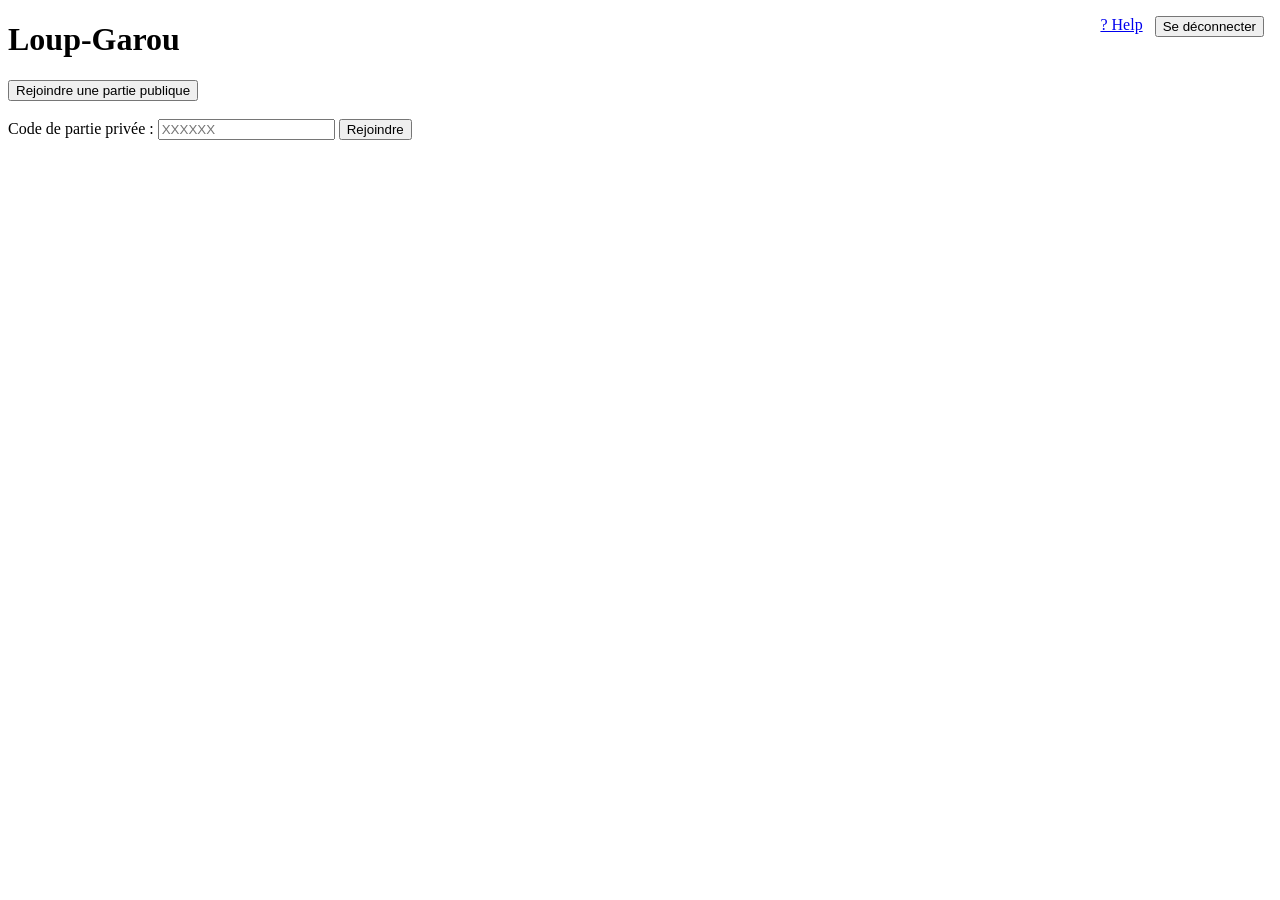
<file: index.html>
<!doctype html>
<html lang="fr">

<head>
    <meta charset="UTF-8" />
    <meta name="viewport" content="width=device-width, initial-scale=1.0" />
    <title>Loup-Garou</title>
</head>

<body>
    <div style="
                position: fixed;
                top: 16px;
                right: 16px;
                display: flex;
                gap: 12px;
            ">
        <span id="emailUser"></span>
        <a href="help.html">? Help</a>
        <button id="btnDeconnexion">Se déconnecter</button>
    </div>

    <div id="container">
        <h1>Loup-Garou</h1>

        <button>Rejoindre une partie publique</button>

        <br /><br />

        <label for="codeInput">Code de partie privée :</label>
        <input type="text" id="codeInput" maxlength="6" placeholder="XXXXXX" />
        <button>Rejoindre</button>
    </div>

    <script type="module">
        import {
            protegerPage,
            getUtilisateur,
            deconnecter,
        } from "js/auth.js";

        // Redirige vers login si pas connecté
        protegerPage();

        // Affiche l'email de l'utilisateur connecté
        getUtilisateur((user) => {
            if (user) {
                document.getElementById("emailUser").textContent =
                    user.email;
            }
        });

        // Bouton déconnexion
        document
            .getElementById("btnDeconnexion")
            .addEventListener("click", deconnecter);
    </script>
</body>

</html>
</file>
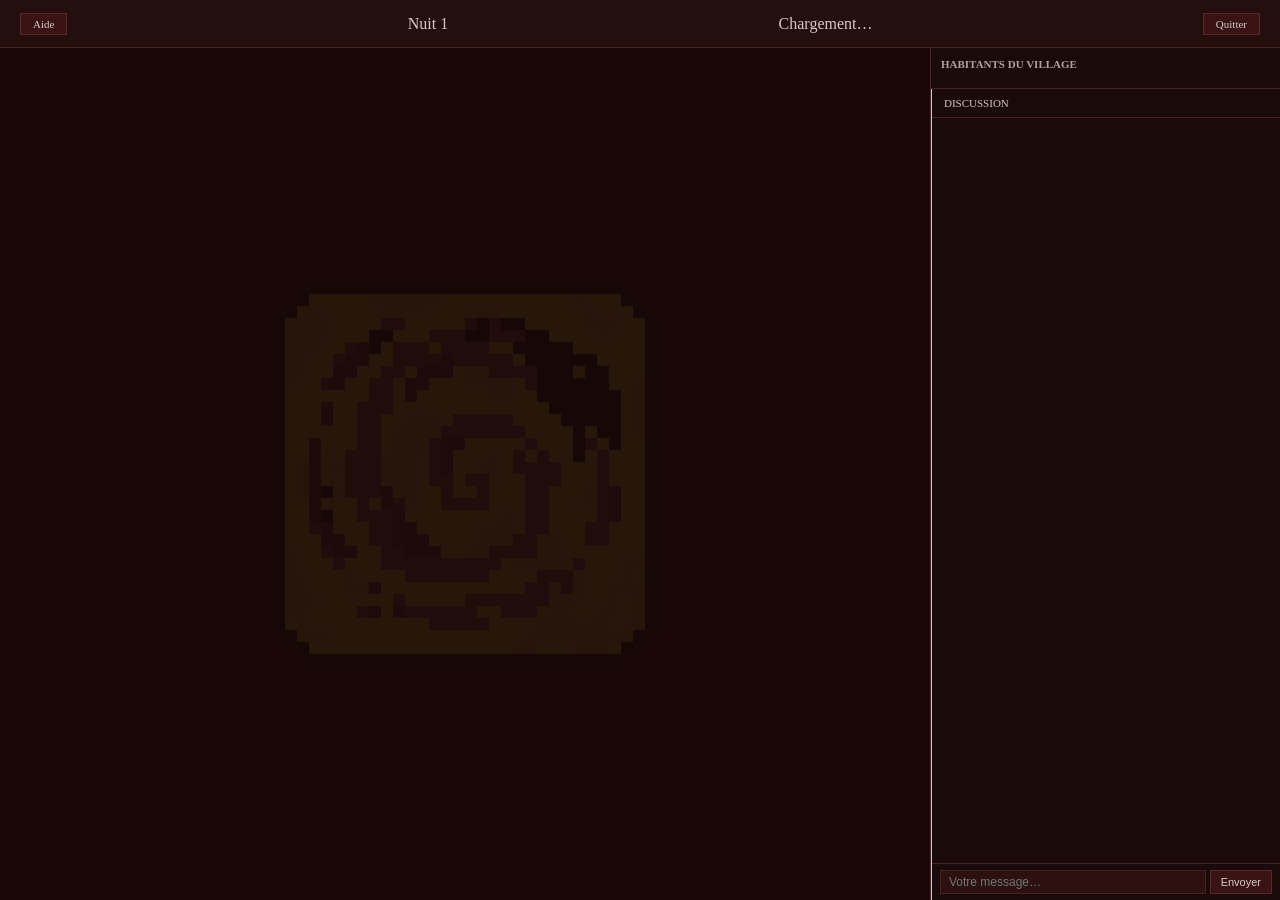
<file: game.html>
<!doctype html>
<html lang="fr">

<head>
    <meta charset="UTF-8" />
    <meta name="viewport" content="width=device-width, initial-scale=1.0" />
    <title>Loup-Garou — Partie</title>
    <link rel="stylesheet" href="css/game.css" />
</head>

<body class="nuit">
    <!-- ── Topbar ───────────────────────────────────────────── -->
    <div id="topbar">
        <button onclick="location.href='help.php'">Aide</button>

        <div id="tour-info">
            <span id="phase-icon"></span>
            <span id="phase-label">Nuit 1</span>
        </div>

        <div id="mon-role-badge">Chargement…</div>
        <button id="btnQuitter">Quitter</button>
    </div>

    <!-- ── Arène ────────────────────────────────────────────── -->
    <div id="arene">
        <div id="table-ronde"></div>

        <!-- Les cartes joueurs sont injectées ici par JS -->

        <!-- Message narrateur au centre -->
        <div id="narrateur-overlay">
            <div class="narr-titre">Le Narrateur</div>
            <div class="narr-texte" id="narr-texte"></div>
            <div id="fin-redirect"></div>
        </div>

        <!-- Countdown avant auto-avancement de phase -->
        <div id="cooldown-timer"></div>

        <!-- Countdown avant lancement automatique du vote du village -->
        <div id="vote-auto-timer"></div>

        <!-- Boutons d'action contextuels -->
        <div id="actions-zone"></div>

        <!-- Panneau rôle spécial -->
        <div id="panneau-role">
            <h2 id="panneau-titre"></h2>
            <p id="panneau-desc"></p>
            <div class="btns" id="panneau-btns"></div>
        </div>
    </div>

    <!-- ── Sidebar ── -->
    <div id="sidebar">
        <div id="liste-vivants">
            <div class="sidebar-header">Habitants du Village</div>
            <div id="joueurs-container"></div>
        </div>

        <!-- ── Chat ── -->
        <div id="chat">
            <div id="chat-header">Discussion</div>
            <div id="chat-messages"></div>
            <div id="chat-input-zone">
                <input type="text" id="chat-input" placeholder="Votre message…" maxlength="200" />
                <button id="chat-send">Envoyer</button>
            </div>
        </div>
    </div>

    </div>
    <!-- Script principal -->
    <script type="module" src="js/game.js"></script>
</body>

</html>
</file>
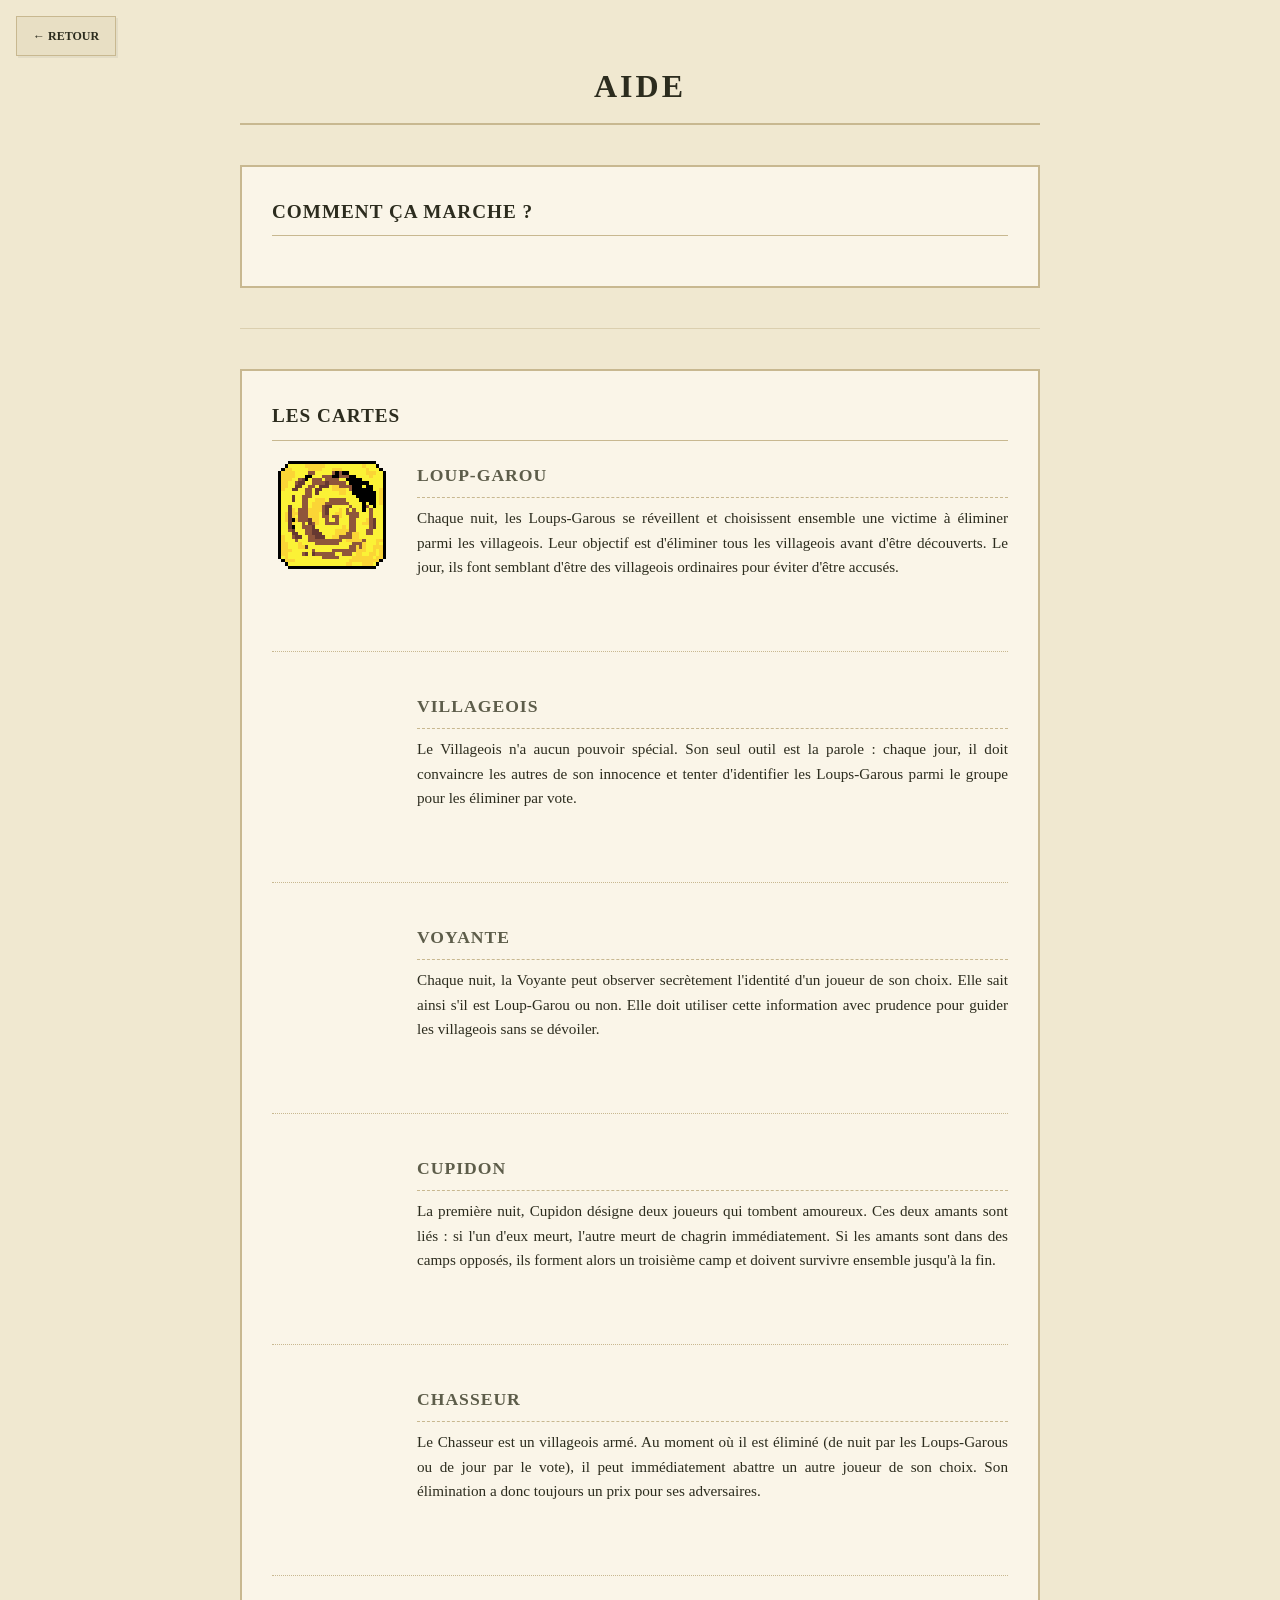
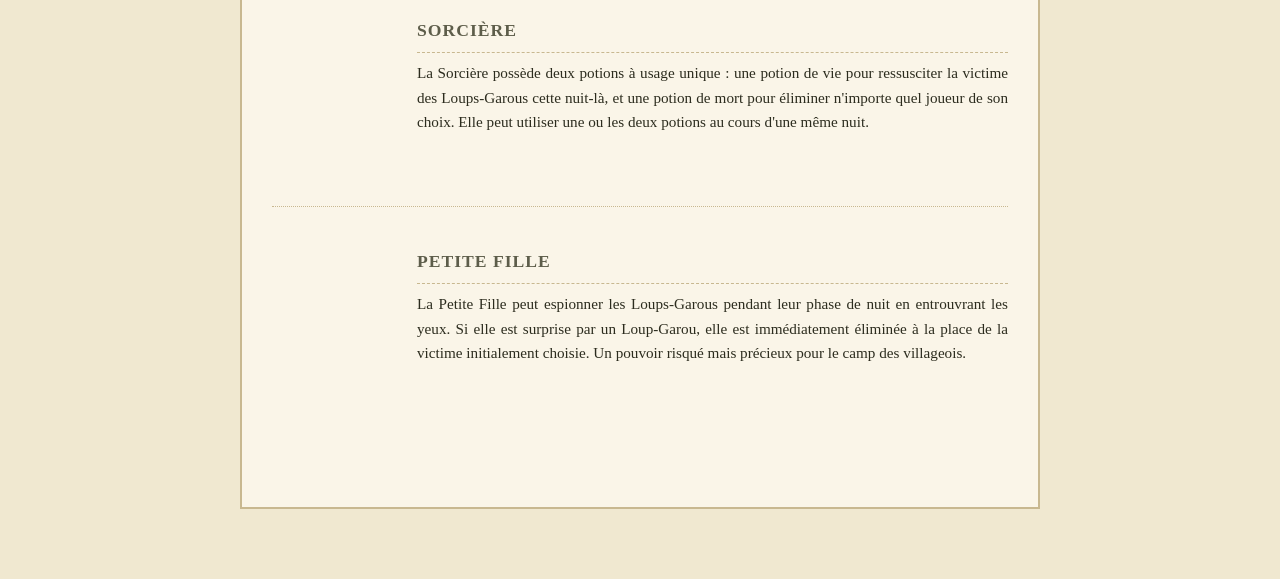
<file: help.html>
<!doctype html>
<html lang="fr">
    <head>
        <meta charset="UTF-8" />
        <meta name="viewport" content="width=device-width, initial-scale=1.0" />
        <title>Aide - Loup-Garou</title>
        <link rel="stylesheet" href="css/help.css" />
    </head>
    <body>
        <div style="position: fixed; top: 16px; left: 16px">
            <a href="index.html">← Retour</a>
        </div>

        <div id="container">
            <h1>Aide</h1>

            <!-- PARTIE 1 : Fonctionnement du site -->
            <section id="fonctionnement">
                <h2>Comment ça marche ?</h2>
                <p><!-- TODO : explication du fonctionnement du site --></p>
            </section>

            <hr />

            <!-- PARTIE 2 : Les cartes -->
            <section id="cartes">
                <h2>Les cartes</h2>

                <div class="carte-bloc">
                    <div class="carte-container" onclick="flip(this)">
                        <div class="carte-inner">
                            <div class="carte-front">
                                <img
                                    src="sprite/backCard.png"
                                    alt="Dos de carte"
                                />
                            </div>
                            <div class="carte-back">
                                <img
                                    src="sprite/loupGarou.png"
                                    alt="Loup-Garou"
                                />
                            </div>
                        </div>
                    </div>
                    <div class="carte-info">
                        <h3>Loup-Garou</h3>
                        <p>
                            Chaque nuit, les Loups-Garous se réveillent et
                            choisissent ensemble une victime à éliminer parmi
                            les villageois. Leur objectif est d'éliminer tous
                            les villageois avant d'être découverts. Le jour, ils
                            font semblant d'être des villageois ordinaires pour
                            éviter d'être accusés.
                        </p>
                    </div>
                </div>

                <div class="carte-bloc">
                    <div class="carte-container" onclick="flip(this)">
                        <div class="carte-inner">
                            <div class="carte-front">
                                <img
                                    src="sprite/backCard.png"
                                    alt="Dos de carte"
                                />
                            </div>
                            <div class="carte-back">
                                <img
                                    src="sprite/villageois.png"
                                    alt="Villageois"
                                />
                            </div>
                        </div>
                    </div>
                    <div class="carte-info">
                        <h3>Villageois</h3>
                        <p>
                            Le Villageois n'a aucun pouvoir spécial. Son seul
                            outil est la parole : chaque jour, il doit
                            convaincre les autres de son innocence et tenter
                            d'identifier les Loups-Garous parmi le groupe pour
                            les éliminer par vote.
                        </p>
                    </div>
                </div>

                <div class="carte-bloc">
                    <div class="carte-container" onclick="flip(this)">
                        <div class="carte-inner">
                            <div class="carte-front">
                                <img
                                    src="sprite/backCard.png"
                                    alt="Dos de carte"
                                />
                            </div>
                            <div class="carte-back">
                                <img src="sprite/voyante.png" alt="Voyante" />
                            </div>
                        </div>
                    </div>
                    <div class="carte-info">
                        <h3>Voyante</h3>
                        <p>
                            Chaque nuit, la Voyante peut observer secrètement
                            l'identité d'un joueur de son choix. Elle sait ainsi
                            s'il est Loup-Garou ou non. Elle doit utiliser cette
                            information avec prudence pour guider les villageois
                            sans se dévoiler.
                        </p>
                    </div>
                </div>

                <div class="carte-bloc">
                    <div class="carte-container" onclick="flip(this)">
                        <div class="carte-inner">
                            <div class="carte-front">
                                <img
                                    src="sprite/backCard.png"
                                    alt="Dos de carte"
                                />
                            </div>
                            <div class="carte-back">
                                <img src="sprite/cupidon.png" alt="Cupidon" />
                            </div>
                        </div>
                    </div>
                    <div class="carte-info">
                        <h3>Cupidon</h3>
                        <p>
                            La première nuit, Cupidon désigne deux joueurs qui
                            tombent amoureux. Ces deux amants sont liés : si
                            l'un d'eux meurt, l'autre meurt de chagrin
                            immédiatement. Si les amants sont dans des camps
                            opposés, ils forment alors un troisième camp et
                            doivent survivre ensemble jusqu'à la fin.
                        </p>
                    </div>
                </div>

                <div class="carte-bloc">
                    <div class="carte-container" onclick="flip(this)">
                        <div class="carte-inner">
                            <div class="carte-front">
                                <img
                                    src="sprite/backCard.png"
                                    alt="Dos de carte"
                                />
                            </div>
                            <div class="carte-back">
                                <img src="sprite/chasseur.png" alt="Chasseur" />
                            </div>
                        </div>
                    </div>
                    <div class="carte-info">
                        <h3>Chasseur</h3>
                        <p>
                            Le Chasseur est un villageois armé. Au moment où il
                            est éliminé (de nuit par les Loups-Garous ou de jour
                            par le vote), il peut immédiatement abattre un autre
                            joueur de son choix. Son élimination a donc toujours
                            un prix pour ses adversaires.
                        </p>
                    </div>
                </div>

                <div class="carte-bloc">
                    <div class="carte-container" onclick="flip(this)">
                        <div class="carte-inner">
                            <div class="carte-front">
                                <img
                                    src="sprite/backCard.png"
                                    alt="Dos de carte"
                                />
                            </div>
                            <div class="carte-back">
                                <img src="sprite/sorciere.png" alt="Sorcière" />
                            </div>
                        </div>
                    </div>
                    <div class="carte-info">
                        <h3>Sorcière</h3>
                        <p>
                            La Sorcière possède deux potions à usage unique :
                            une potion de vie pour ressusciter la victime des
                            Loups-Garous cette nuit-là, et une potion de mort
                            pour éliminer n'importe quel joueur de son choix.
                            Elle peut utiliser une ou les deux potions au cours
                            d'une même nuit.
                        </p>
                    </div>
                </div>

                <div class="carte-bloc">
                    <div class="carte-container" onclick="flip(this)">
                        <div class="carte-inner">
                            <div class="carte-front">
                                <img
                                    src="sprite/backCard.png"
                                    alt="Dos de carte"
                                />
                            </div>
                            <div class="carte-back">
                                <img
                                    src="sprite/petite-fille.png"
                                    alt="Petite Fille"
                                />
                            </div>
                        </div>
                    </div>
                    <div class="carte-info">
                        <h3>Petite Fille</h3>
                        <p>
                            La Petite Fille peut espionner les Loups-Garous
                            pendant leur phase de nuit en entrouvrant les yeux.
                            Si elle est surprise par un Loup-Garou, elle est
                            immédiatement éliminée à la place de la victime
                            initialement choisie. Un pouvoir risqué mais
                            précieux pour le camp des villageois.
                        </p>
                    </div>
                </div>
            </section>
        </div>

        <script src="js/help.js"></script>
    </body>
</html>
</file>
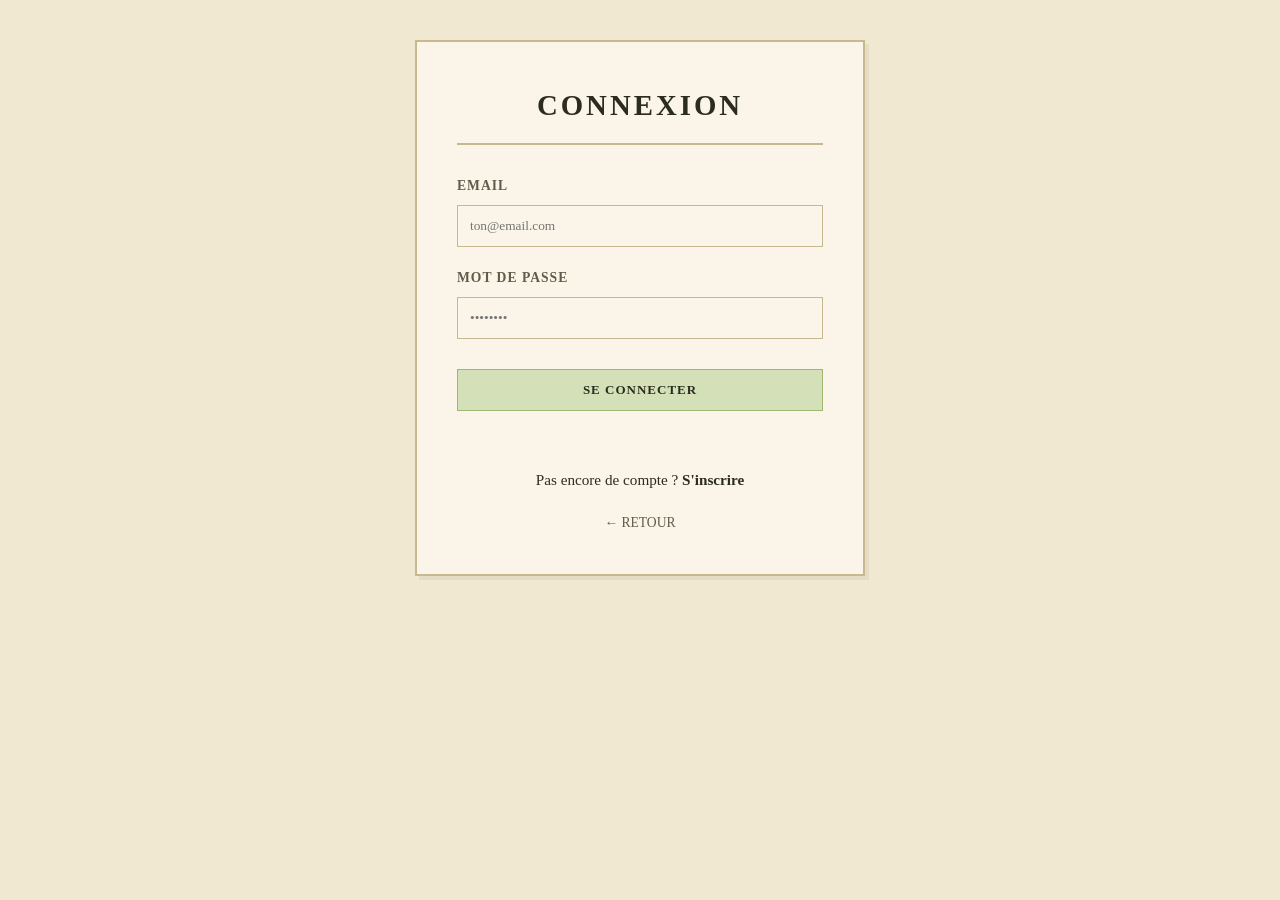
<file: login.html>
<!doctype html>
<html lang="fr">
    <head>
        <meta charset="UTF-8" />
        <meta name="viewport" content="width=device-width, initial-scale=1.0" />
        <title>Connexion - Loup-Garou</title>
        <link rel="stylesheet" href="css/login.css" />
    </head>

    <body>
        <div id="container">
            <h1>Connexion</h1>

            <form action="php/login.php" method="POST" id="formConnexion">
                <label for="email">Email</label>
                <input
                    type="email"
                    id="mail"
                    placeholder="ton@email.com"
                    name="email"
                />

                <label for="motDePasse">Mot de passe</label>
                <input
                    type="password"
                    id="motDePasse"
                    placeholder="••••••••"
                    name="mdp"
                />

                <button id="btnConnexion">Se connecter</button>
            </form>

            <p id="erreur"></p>

            <p>Pas encore de compte ? <a href="register.html">S'inscrire</a></p>
            <a href="index.php">← Retour</a>
        </div>

        <script type="module" src="js/login.js"></script>
    </body>
</html>
</file>
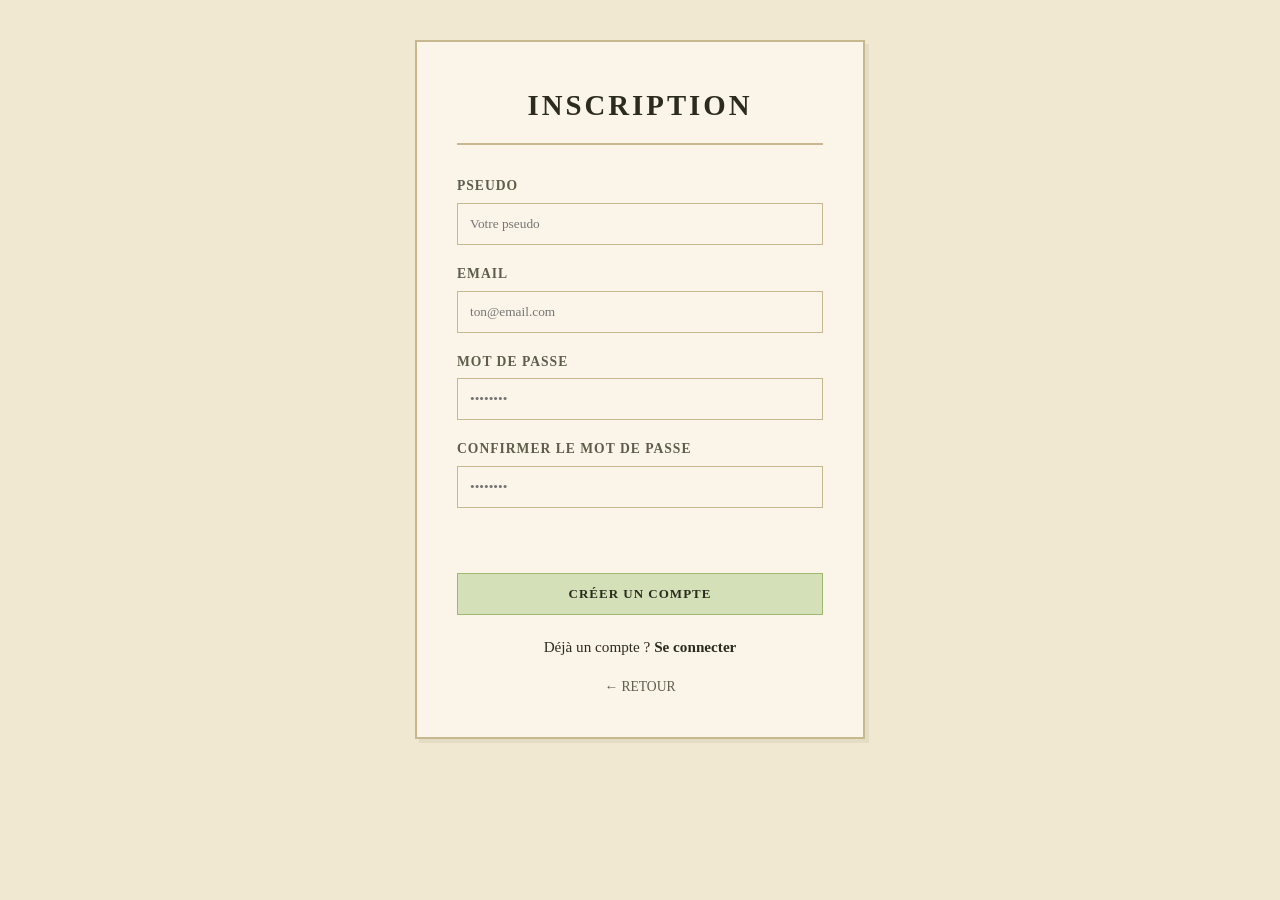
<file: register.html>
<!doctype html>
<html lang="fr">
    <head>
        <meta charset="UTF-8" />
        <meta name="viewport" content="width=device-width, initial-scale=1.0" />
        <title>Inscription - Loup-Garou</title>
        <link rel="stylesheet" href="css/register.css" />
    </head>

    <body>
        <div id="container">
            <h1>Inscription</h1>

            <label for="pseudo">Pseudo</label>
            <input type="text" id="pseudo" placeholder="Votre pseudo" />

            <label for="email">Email</label>
            <input type="email" id="email" placeholder="ton@email.com" />

            <label for="motDePasse">Mot de passe</label>
            <input type="password" id="motDePasse" placeholder="••••••••" />

            <label for="confirmation">Confirmer le mot de passe</label>
            <input type="password" id="confirmation" placeholder="••••••••" />

            <p id="erreur"></p>

            <button id="btnInscription">Créer un compte</button>

            <p>Déjà un compte ? <a href="login.html">Se connecter</a></p>
            <a href="index.php">← Retour</a>
        </div>

        <script type="module" src="js/register.js"></script>
    </body>
</html>
</file>
<file: css/game.css>
:root {
    --card-size: 64px; /* 2× pixel art (sprites 32×32) */
}

*, *::before, *::after {
    box-sizing: border-box;
    margin: 0;
    padding: 0;
}

body {
    font-family: Georgia, serif;
    height: 100vh;
    overflow: hidden;
    display: grid;
    grid-template-columns: 1fr 350px;
    grid-template-rows: 48px 1fr;
    transition: background-color 2s ease;
}

#sidebar {
    grid-row: 2;
    grid-column: 2;
    border-left: 1px solid #ccc;
    display: flex;
    flex-direction: column;
    overflow: hidden;
    background: rgba(0,0,0,0.1);
}

#liste-vivants {
    flex: 0 0 auto;
    max-height: 40%;
    overflow-y: auto;
    border-bottom: 1px solid #ccc;
    padding: 10px;
}

.sidebar-header {
    font-size: 11px;
    font-weight: bold;
    text-transform: uppercase;
    margin-bottom: 8px;
    opacity: 0.8;
}

#joueurs-container .ligne-joueur {
    font-size: 13px;
    padding: 4px 8px;
    margin-bottom: 4px;
    background: rgba(255,255,255,0.05);
    display: flex;
    justify-content: space-between;
    align-items: center;
}

#joueurs-container .ligne-joueur.mort {
    opacity: 0.5;
    text-decoration: line-through;
    color: #e74c3c;
}

#chat {
    flex: 1;
    display: flex;
    flex-direction: column;
    overflow: hidden;
}


/* ── Nuit ── */
body.nuit {
    background-color: #1a0808;
    color: #d8c8c8;
}
body.nuit #topbar {
    background: #240f0f;
    border-color: #4a2020;
    color: #d8c8c8;
}
body.nuit #topbar button {
    background: #3a1414;
    border-color: #5a2828;
    color: #d8c8c8;
}
body.nuit #sidebar {
    background: #1a0a0a;
    border-color: #4a2020;
}
body.nuit #liste-vivants,
body.nuit #chat-header,
body.nuit #chat-input-zone {
    border-color: #4a2020;
}
body.nuit #chat-input {
    background: #2d1010;
    border-color: #4a2020;
    color: #d8c8c8;
}
body.nuit #chat-send {
    background: #3a1414;
    border-color: #5a2828;
    color: #d8c8c8;
}
body.nuit #narrateur-overlay {
    background: #240f0f;
    border-color: #4a2020;
    color: #f0e0e0;
}
body.nuit .btn-action {
    background: #3a1414;
    border-color: #6a2a2a;
    color: #d8c8c8;
}
body.nuit .btn-action:hover {
    background: #4a2020;
}
body.nuit .btn-action.danger {
    border-color: #8b2020;
    color: #e05050;
}
body.nuit .btn-action.danger:hover {
    background: #8b2020;
    color: #fff;
}
body.nuit .btn-action:disabled { opacity: 0.35; cursor: not-allowed; }
body.nuit .msg-auteur { color: #cc8888; }

/* ── Jour ── */
body.jour {
    background-color: #f0e8d0;
    color: #2c2c1e;
}
body.jour #topbar {
    background: #e8dfc4;
    border-color: #c8b890;
}
body.jour #topbar button {
    background: #e0d6b8;
    border-color: #b8a070;
    color: #2c2c1e;
}
body.jour #topbar button:hover {
    background: #cfc49e;
}
body.jour #sidebar {
    background: #ede4ca;
    border-color: #c8b890;
}
body.jour #liste-vivants,
body.jour #chat-header,
body.jour #chat-input-zone {
    border-color: #c8b890;
}
body.jour #chat-input {
    background: #faf5e8;
    border-color: #c8b890;
    color: #2c2c1e;
}
body.jour #narrateur-overlay {
    background: #faf5e8;
    border-color: #a89060;
    color: #2c2c1e;
}

/* ── Topbar ── */
#topbar {
    grid-column: 1 / 3;
    display: flex;
    align-items: center;
    justify-content: space-between;
    padding: 0 20px;
    border-bottom: 1px solid #ccc;
}

#topbar button {
    border: 1px solid #999;
    background: #e8e8e8;
    color: #222;
    font-size: 11px;
    font-family: Georgia, serif;
    padding: 4px 12px;
    cursor: pointer;
}
#topbar button:hover {
    background: #d0d0d0;
}

#tour-info {
    display: flex;
    align-items: center;
    gap: 10px;
}

/* ── Cartes ── */
.carte-joueur {
    position: absolute;
    width: var(--card-size);
    height: var(--card-size);
    transform: translate(-50%, -50%);
    cursor: pointer;
    transition: left 0.5s cubic-bezier(0.25, 1, 0.5, 1),
                top  0.5s cubic-bezier(0.25, 1, 0.5, 1),
                opacity 0.3s ease;
    z-index: 10;
    perspective: 800px;
}

.carte-joueur .pseudo {
    position: absolute;
    top: -22px;
    left: 50%;
    transform: translateX(-50%);
    background: rgba(0,0,0,0.6);
    padding: 2px 6px;
    font-size: 12px;
    color: #fff;
    pointer-events: none;
    white-space: nowrap;
}

.carte-inner {
    position: relative;
    width: var(--card-size);
    height: var(--card-size);
    /* pas de transition CSS : le flip est géré intégralement par flipCarte() en JS */
    transform-style: preserve-3d;
}


.flipped .carte-inner {
    transform: rotateY(180deg);
}

    .face {
        position: absolute;
        width: 100%;
        height: 100%;
        backface-visibility: hidden;
        -webkit-backface-visibility: hidden;
        overflow: hidden;
        /* removed solid border for cleaner look */
        border: none;
    }

.front { 
    background: #2c3e50; 
    border: 2px solid #34495e;
}

.back { 
    background: #fdfdfd; 
    transform: rotateY(180deg); 
    border: 2px solid #ddd;
}

.face img {
    width: 100%;
    height: 100%;
    display: block;
    /* rendu pixel-perfect pour le pixel art */
    image-rendering: pixelated;
    image-rendering: -moz-crisp-edges;
    image-rendering: crisp-edges;
}

.carte-joueur.mort { opacity: 0.5; filter: grayscale(0.8); }

/* Propre carte : épinglée en bas au centre, z-index élevé, bordure dorée */
.carte-joueur.ma-carte {
    z-index: 100;
    cursor: default;
}
.carte-joueur.ma-carte .carte-inner {
    outline: 2px solid rgba(255, 215, 0, 0.8);
}

.carte-joueur.selected .carte-inner {
    outline: 3px solid #f1c40f;
}

/* Cible valide : lift au hover, sans changement de couleur */
.carte-joueur.cible-valide:hover .carte-inner {
    transform: translateY(-4px);
}

/* Cible invalide : opacité réduite, curseur interdit */
.carte-joueur.cible-invalide {
    opacity: 0.45;
    cursor: not-allowed;
}

/* Allié (amant, loup identifié) : outline blanc discret */
.carte-joueur.est-allie .carte-inner {
    outline: 2px solid rgba(255, 255, 255, 0.5);
}

/* Victime de nuit (vue par la sorcière) : opacité pulsante */
.carte-joueur.est-victime .carte-inner {
    animation: pulse-victime 1.2s ease-in-out infinite;
}
@keyframes pulse-victime {
    0%, 100% { opacity: 1; }
    50%       { opacity: 0.4; }
}

.vote-badge {
    position: absolute;
    top: -8px;
    right: -8px;
    background: #e74c3c;
    color: white;
    width: 22px;
    height: 22px;
    display: none;
    align-items: center;
    justify-content: center;
    font-size: 12px;
    font-weight: bold;
    border: 2px solid #fff;
    z-index: 5;
}

/* ── Arène ── */
#arene {
    position: relative;
    overflow: hidden;
}

/* Dos de carte en grand au centre de l'arène, même couleur que le fond */
#arene::before {
    content: '';
    position: absolute;
    top: 50%;
    left: 50%;
    transform: translate(-50%, -50%);
    width: 384px;   /* 12× — multiple entier de 32px */
    height: 384px;
    background-image: url('../sprite/backCard.png');
    background-size: 100% 100%;
    image-rendering: pixelated;
    image-rendering: -moz-crisp-edges;
    image-rendering: crisp-edges;
    opacity: 0.06;
    pointer-events: none;
    z-index: 0;
}

#table-ronde { display: none; }

/* ── Narrateur ── */
#narrateur-overlay {

    position: absolute;
    top: 50%;
    left: 50%;
    transform: translate(-50%, -50%);
    background: #fff;
    border: 1px solid #000;
    padding: 14px 24px;
    max-width: 460px;
    text-align: center;
    pointer-events: none;
    z-index: 20;
    opacity: 0;
    transition: opacity 0.3s;
}
#narrateur-overlay.visible { opacity: 1; }
#narrateur-overlay .narr-titre { font-size: 10px; text-transform: uppercase; margin-bottom: 4px; }
#narrateur-overlay .narr-texte { font-size: 15px; font-style: italic; }

/* ── Chat ── */
#chat {
    border-left: 1px solid #ccc;
    display: flex;
    flex-direction: column;
    overflow: hidden;
}

#chat-header {
    padding: 8px 12px;
    border-bottom: 1px solid #ccc;
    font-size: 11px;
    text-transform: uppercase;
}

#chat-messages {
    flex: 1;
    overflow-y: auto;
    padding: 8px;
    display: flex;
    flex-direction: column;
    gap: 4px;
}

.msg { display: flex; flex-direction: column; gap: 1px; }
.msg .msg-auteur { font-size: 10px; font-weight: bold; }
.msg .msg-texte { font-size: 12px; }
.msg.moi .msg-texte { font-style: italic; }

#chat-input-zone {
    padding: 6px 8px;
    border-top: 1px solid #ccc;
    display: flex;
    gap: 4px;
}

#chat-input {
    flex: 1;
    border: 1px solid #ccc;
    padding: 4px 8px;
    font-size: 12px;
    outline: none;
}

#chat-send {
    border: 1px solid #ccc;
    background: #eee;
    padding: 4px 10px;
    cursor: pointer;
    font-size: 11px;
}

/* ── Actions ── */
#actions-zone {
    position: absolute;
    bottom: 16px;
    left: 50%;
    transform: translateX(-50%);
    display: flex;
    gap: 6px;
    z-index: 15;
}

#cooldown-timer {
    position: absolute;
    bottom: 60px;
    left: 50%;
    transform: translateX(-50%);
    font-size: 11px;
    opacity: 0.65;
    color: #666;
    text-align: center;
    z-index: 15;
    white-space: nowrap;
    pointer-events: none;
}
body.nuit #cooldown-timer { color: #b89090; }
body.jour #cooldown-timer { color: #666644; }

#vote-auto-timer {
    position: absolute;
    bottom: 80px;
    left: 50%;
    transform: translateX(-50%);
    font-size: 13px;
    font-weight: 600;
    opacity: 0.85;
    color: #886622;
    text-align: center;
    z-index: 15;
    white-space: nowrap;
    pointer-events: none;
}

.btn-action {
    border: 1px solid #000;
    background: #fff;
    font-size: 11px;
    padding: 5px 14px;
    cursor: pointer;
}
.btn-action:hover { background: #eee; }
.btn-action:disabled { opacity: 0.45; cursor: not-allowed; }
.btn-action.danger { border-color: red; color: red; }
.btn-action.danger:hover { background: red; color: #fff; }

/* ── Panneau rôle ── */
#panneau-role {
    position: absolute;
    top: 50%;
    left: 50%;
    transform: translate(-50%, -50%);
    background: #fff;
    border: 1px solid #000;
    padding: 20px 28px;
    min-width: 320px;
    text-align: center;
    z-index: 30;
    display: none;
}
#panneau-role.visible { display: block; }
#panneau-role h2 { font-size: 13px; margin-bottom: 10px; }
#panneau-role p { font-size: 13px; margin-bottom: 14px; font-style: italic; }
#panneau-role .btns { display: flex; gap: 6px; justify-content: center; flex-wrap: wrap; }

/* ── Fin de partie — countdown ── */
#fin-redirect {
    font-size: 11px;
    opacity: 0.65;
    margin-top: 8px;
    color: inherit;
}

/* ── Responsive tablette (≤ 900px) ── */
@media (max-width: 900px) {
    :root { --card-size: 64px; }
    body { grid-template-columns: 1fr; grid-template-rows: 48px 1fr 260px; }
    #sidebar {
        grid-column: 1;
        grid-row: 3;
        border-left: none;
        border-top: 1px solid #ccc;
        flex-direction: row;
    }
    #liste-vivants {
        flex: 1;
        border-bottom: none;
        border-right: 1px solid #ccc;
    }
    #chat { flex: 1.5; }
    #topbar { grid-column: 1; }
}

/* ── Responsive mobile (≤ 600px) ── */
@media (max-width: 600px) {
    :root { --card-size: 48px; }
    body { grid-template-rows: auto 1fr 240px; }

    /* Topbar : empile sur deux lignes si besoin */
    #topbar {
        padding: 4px 10px;
        flex-wrap: wrap;
        gap: 4px;
        height: auto;
        min-height: 48px;
    }
    #topbar button {
        padding: 6px 12px;
        font-size: 12px;
        min-height: 36px;
    }
    #tour-info { font-size: 12px; }
    #mon-role-badge { font-size: 12px; }

    /* Cartes */
    .carte-joueur .pseudo { font-size: 9px; top: -18px; }

    /* Narrateur */
    #narrateur-overlay {
        width: calc(100% - 24px);
        max-width: none;
        padding: 10px 14px;
    }

    /* Panneau rôle */
    #panneau-role {
        min-width: unset;
        width: calc(100% - 24px);
        padding: 16px;
    }

    /* Boutons d'action : plus grands pour le tactile */
    .btn-action {
        padding: 10px 18px;
        font-size: 13px;
        min-height: 44px;
    }

    /* Chat : input plus grand pour le tactile */
    #chat-input {
        font-size: 16px; /* évite le zoom iOS */
        padding: 8px;
        min-height: 40px;
    }
    #chat-send {
        padding: 8px 14px;
        min-height: 40px;
        font-size: 13px;
    }

    /* Sidebar */
    #liste-vivants { max-height: 100%; }
}
</file>
<file: css/help.css>
.carte-bloc {
    display: flex;
    align-items: flex-start;
    gap: 20px;
    margin-bottom: 32px;
}

.carte-info h3 {
    margin: 0 0 8px 0;
}

.carte-info p {
    margin: 0;
}

/* Flip */
.carte-container {
    width: 96px;
    height: 96px;
    perspective: 600px;
    cursor: pointer;
    flex-shrink: 0;
}

.carte-inner {
    width: 100%;
    height: 100%;
    position: relative;
    transform-style: preserve-3d;
    transition: transform 0.5s ease;
}

.carte-container.flipped .carte-inner {
    transform: rotateY(180deg);
}

.carte-front,
.carte-back {
    position: absolute;
    width: 100%;
    height: 100%;
    backface-visibility: hidden;
}

.carte-front img,
.carte-back img {
    image-rendering: pixelated;
    width: 96px;
    height: 96px;
}

.carte-back {
    transform: rotateY(180deg);
}










/* ── BASE & THEME (Identique à l'index) ── */
body {
    font-family: Georgia, serif;
    background-color: #f0e8d0;
    color: #2c2c1e;
    margin: 0;
    padding: 40px 20px;
    display: flex;
    flex-direction: column;
    align-items: center;
    line-height: 1.6;
}

/* ── BARRE DE RETOUR (Adaptée de la barre utilisateur) ── */
div[style*="position: fixed"] {
    background: #e8dfc4;
    border: 1px solid #c8b890;
    padding: 8px 16px;
    font-size: 14px;
    box-shadow: 2px 2px 0px rgba(0, 0, 0, 0.05);
    z-index: 1000;
}

div[style*="position: fixed"] a {
    color: #2c2c1e;
    text-decoration: none;
    font-weight: bold;
    text-transform: uppercase;
    font-size: 12px;
}

div[style*="position: fixed"] a:hover {
    border-bottom: 1px solid #2c2c1e;
}

/* ── TITRES & SECTIONS ── */
#container {
    width: 100%;
    max-width: 800px;
}

h1 {
    text-align: center;
    text-transform: uppercase;
    letter-spacing: 3px;
    border-bottom: 2px solid #c8b890;
    padding-bottom: 10px;
    margin-bottom: 40px;
}

section {
    width: 100%;
    background: #faf5e8;
    border: 2px solid #c8b890;
    padding: 30px;
    margin-bottom: 30px;
    box-sizing: border-box;
}

h2,
h3 {
    text-transform: uppercase;
    letter-spacing: 1px;
    margin-top: 0;
    margin-bottom: 20px;
    border-bottom: 1px solid #c8b890;
    padding-bottom: 8px;
    font-size: 1.2rem;
}

hr {
    border: none;
    height: 1px;
    background: #c8b890;
    margin: 40px 0;
    opacity: 0.5;
}

/* ── SYSTEME DE CARTES (FLIP ANIMATION) ── */

.carte-bloc {
    display: flex;
    align-items: flex-start;
    gap: 25px;
    margin-bottom: 40px;
    padding-bottom: 20px;
    border-bottom: 1px dotted #c8b890;
}

.carte-bloc:last-child {
    border-bottom: none;
}

/* Conteneur de la carte (Perspective) */
.carte-container {
    width: 120px;
    height: 170px;
    perspective: 1000px;
    cursor: pointer;
    flex-shrink: 0;
    /* Empêche la carte de s'écraser */
}

/* Structure interne pour l'animation */
.carte-inner {
    position: relative;
    width: 100%;
    height: 100%;
    text-align: center;
    transition: transform 0.6s cubic-bezier(0.4, 0, 0.2, 1);
    transform-style: preserve-3d;
}

/* Classe ajoutée par le JS au clic */
.carte-container.flipped .carte-inner {
    transform: rotateY(180deg);
}

.carte-back {
    transform: rotateY(180deg);
    background: #faf5e8;
}

.carte-container img {
    width: 90%;
    height: auto;
    image-rendering: pixelated;
    /* Pour garder le style Pixel Art net */
}

/* Informations sur le rôle */
.carte-info {
    flex: 1;
}

.carte-info h3 {
    color: #5d5d4a;
    border-bottom-style: dashed;
    font-size: 1.1rem;
}

.carte-info p {
    margin: 0;
    font-size: 0.95rem;
    text-align: justify;
}

/* ── RESPONSIVE ── */
@media (max-width: 600px) {
    .carte-bloc {
        flex-direction: column;
        align-items: center;
        text-align: center;
    }

    .carte-info p {
        text-align: center;
    }

    div[style*="position: fixed"] {
        position: relative !important;
        top: 0 !important;
        left: 0 !important;
        margin-bottom: 20px;
        width: 100%;
        text-align: center;
    }
}
</file>
<file: css/login.css>
/* ── BASE & THEME (Inspiré de index/help) ── */
body {
    font-family: Georgia, serif;
    background-color: #f0e8d0;
    color: #2c2c1e;
    margin: 0;
    padding: 40px 20px;
    display: flex;
    flex-direction: column;
    align-items: center;
    line-height: 1.6;
}

/* ── CONTENEUR PRINCIPAL ── */
#container {
    width: 100%;
    max-width: 450px;
    /* Plus étroit pour un formulaire de connexion */
    background: #faf5e8;
    border: 2px solid #c8b890;
    padding: 40px;
    box-sizing: border-box;
    box-shadow: 4px 4px 0px rgba(0, 0, 0, 0.05);
}

/* ── TITRE ── */
h1 {
    text-align: center;
    text-transform: uppercase;
    letter-spacing: 3px;
    border-bottom: 2px solid #c8b890;
    padding-bottom: 15px;
    margin-top: 0;
    margin-bottom: 30px;
    font-size: 1.8rem;
}

/* ── FORMULAIRE ── */
form {
    display: flex;
    flex-direction: column;
}

label {
    display: block;
    margin-bottom: 8px;
    font-weight: bold;
    text-transform: uppercase;
    font-size: 0.85rem;
    letter-spacing: 1px;
    color: #5d5d4a;
}

input[type="email"],
input[type="password"] {
    background: #faf5e8;
    border: 1px solid #c8b890;
    padding: 12px;
    font-family: Georgia, serif;
    color: #2c2c1e;
    width: 100%;
    box-sizing: border-box;
    margin-bottom: 20px;
    outline: none;
    transition: all 0.2s;
}

input[type="email"]:focus,
input[type="password"]:focus {
    border-color: #a89060;
    background: #fff;
    box-shadow: inset 0 1px 3px rgba(0, 0, 0, 0.1);
}

/* ── BOUTON ── */
button {
    font-family: Georgia, serif;
    background: #d4e0b8;
    /* Vert léger comme le bouton 'Créer' d'index */
    border: 1px solid #a0b870;
    color: #2c2c1e;
    padding: 12px 20px;
    cursor: pointer;
    text-transform: uppercase;
    font-weight: bold;
    font-size: 13px;
    letter-spacing: 1px;
    transition: all 0.2s;
    margin-top: 10px;
}

button:hover {
    background: #c5d4a4;
    border-color: #8fa85d;
    transform: translateY(-1px);
}

/* ── MESSAGES & LIENS ── */
#erreur {
    color: #a83232;
    font-size: 0.9rem;
    font-style: italic;
    text-align: center;
    min-height: 1.2em;
    margin: 15px 0;
}

p {
    text-align: center;
    font-size: 0.95rem;
    margin-top: 25px;
}

a {
    color: #2c2c1e;
    text-decoration: none;
    font-weight: bold;
    transition: border 0.2s;
}

a:hover {
    border-bottom: 1px solid #2c2c1e;
}

/* Lien retour spécifique */
a[href="index.php"] {
    display: block;
    text-align: center;
    margin-top: 20px;
    font-size: 0.85rem;
    text-transform: uppercase;
    color: #5d5d4a;
    font-weight: normal;
}

/* ── RESPONSIVE ── */
@media (max-width: 480px) {
    body {
        padding: 20px 12px;
        background-color: #faf5e8;
    }

    #container {
        padding: 24px 20px;
        border: none;
        background: transparent;
    }

    h1 { font-size: 1.4rem; }

    /* font-size 16px évite le zoom automatique sur iOS */
    input[type="email"],
    input[type="password"],
    input[type="text"] {
        font-size: 16px;
        padding: 14px;
    }

    button {
        padding: 14px 20px;
        min-height: 48px;
        font-size: 14px;
    }
}
</file>
<file: css/register.css>
/* ── BASE & THEME (Cohérence avec index/help/login) ── */
body {
    font-family: Georgia, serif;
    background-color: #f0e8d0;
    color: #2c2c1e;
    margin: 0;
    padding: 40px 20px;
    display: flex;
    flex-direction: column;
    align-items: center;
    line-height: 1.6;
}

/* ── CONTENEUR PRINCIPAL ── */
#container {
    width: 100%;
    max-width: 450px;
    background: #faf5e8;
    border: 2px solid #c8b890;
    padding: 40px;
    box-sizing: border-box;
    box-shadow: 4px 4px 0px rgba(0, 0, 0, 0.05);
}

/* ── TITRE ── */
h1 {
    text-align: center;
    text-transform: uppercase;
    letter-spacing: 3px;
    border-bottom: 2px solid #c8b890;
    padding-bottom: 15px;
    margin-top: 0;
    margin-bottom: 30px;
    font-size: 1.8rem;
}

/* ── FORMULAIRE ELEMENTS ── */
label {
    display: block;
    margin-bottom: 6px;
    font-weight: bold;
    text-transform: uppercase;
    font-size: 0.85rem;
    letter-spacing: 1px;
    color: #5d5d4a;
}

input[type="text"],
input[type="email"],
input[type="password"] {
    background: #faf5e8;
    border: 1px solid #c8b890;
    padding: 12px;
    font-family: Georgia, serif;
    color: #2c2c1e;
    width: 100%;
    box-sizing: border-box;
    margin-bottom: 18px;
    /* Espacement légèrement réduit pour tenir plus de champs */
    outline: none;
    transition: all 0.2s;
}

input:focus {
    border-color: #a89060;
    background: #fff;
    box-shadow: inset 0 1px 3px rgba(0, 0, 0, 0.1);
}

/* ── BOUTON D'INSCRIPTION ── */
#btnInscription {
    font-family: Georgia, serif;
    background: #d4e0b8;
    border: 1px solid #a0b870;
    color: #2c2c1e;
    padding: 12px 20px;
    cursor: pointer;
    text-transform: uppercase;
    font-weight: bold;
    font-size: 13px;
    letter-spacing: 1px;
    width: 100%;
    margin-top: 6px;
    transition: all 0.2s;
}
#btnInscription:hover {
    background: #c5d4a4;
    border-color: #8fa85d;
    transform: translateY(-1px);
}

/* ── MESSAGES & LIENS ── */
#erreur {
    color: #a83232;
    font-size: 0.9rem;
    font-style: italic;
    text-align: center;
    min-height: 1.2em;
    margin: 12px 0;
}

p {
    text-align: center;
    font-size: 0.95rem;
    margin-top: 20px;
}

a {
    color: #2c2c1e;
    text-decoration: none;
    font-weight: bold;
}
a:hover { border-bottom: 1px solid #2c2c1e; }

a[href="index.php"] {
    display: block;
    text-align: center;
    margin-top: 16px;
    font-size: 0.85rem;
    text-transform: uppercase;
    color: #5d5d4a;
    font-weight: normal;
}

/* ── RESPONSIVE ── */
@media (max-width: 480px) {
    body {
        padding: 20px 12px;
        background-color: #faf5e8;
    }
    #container {
        padding: 24px 20px;
        border: none;
        background: transparent;
    }
    h1 { font-size: 1.4rem; }
    input[type="text"],
    input[type="email"],
    input[type="password"] {
        font-size: 16px;
        padding: 14px;
    }
    #btnInscription {
        padding: 14px 20px;
        min-height: 48px;
        font-size: 14px;
    }
}
</file>
